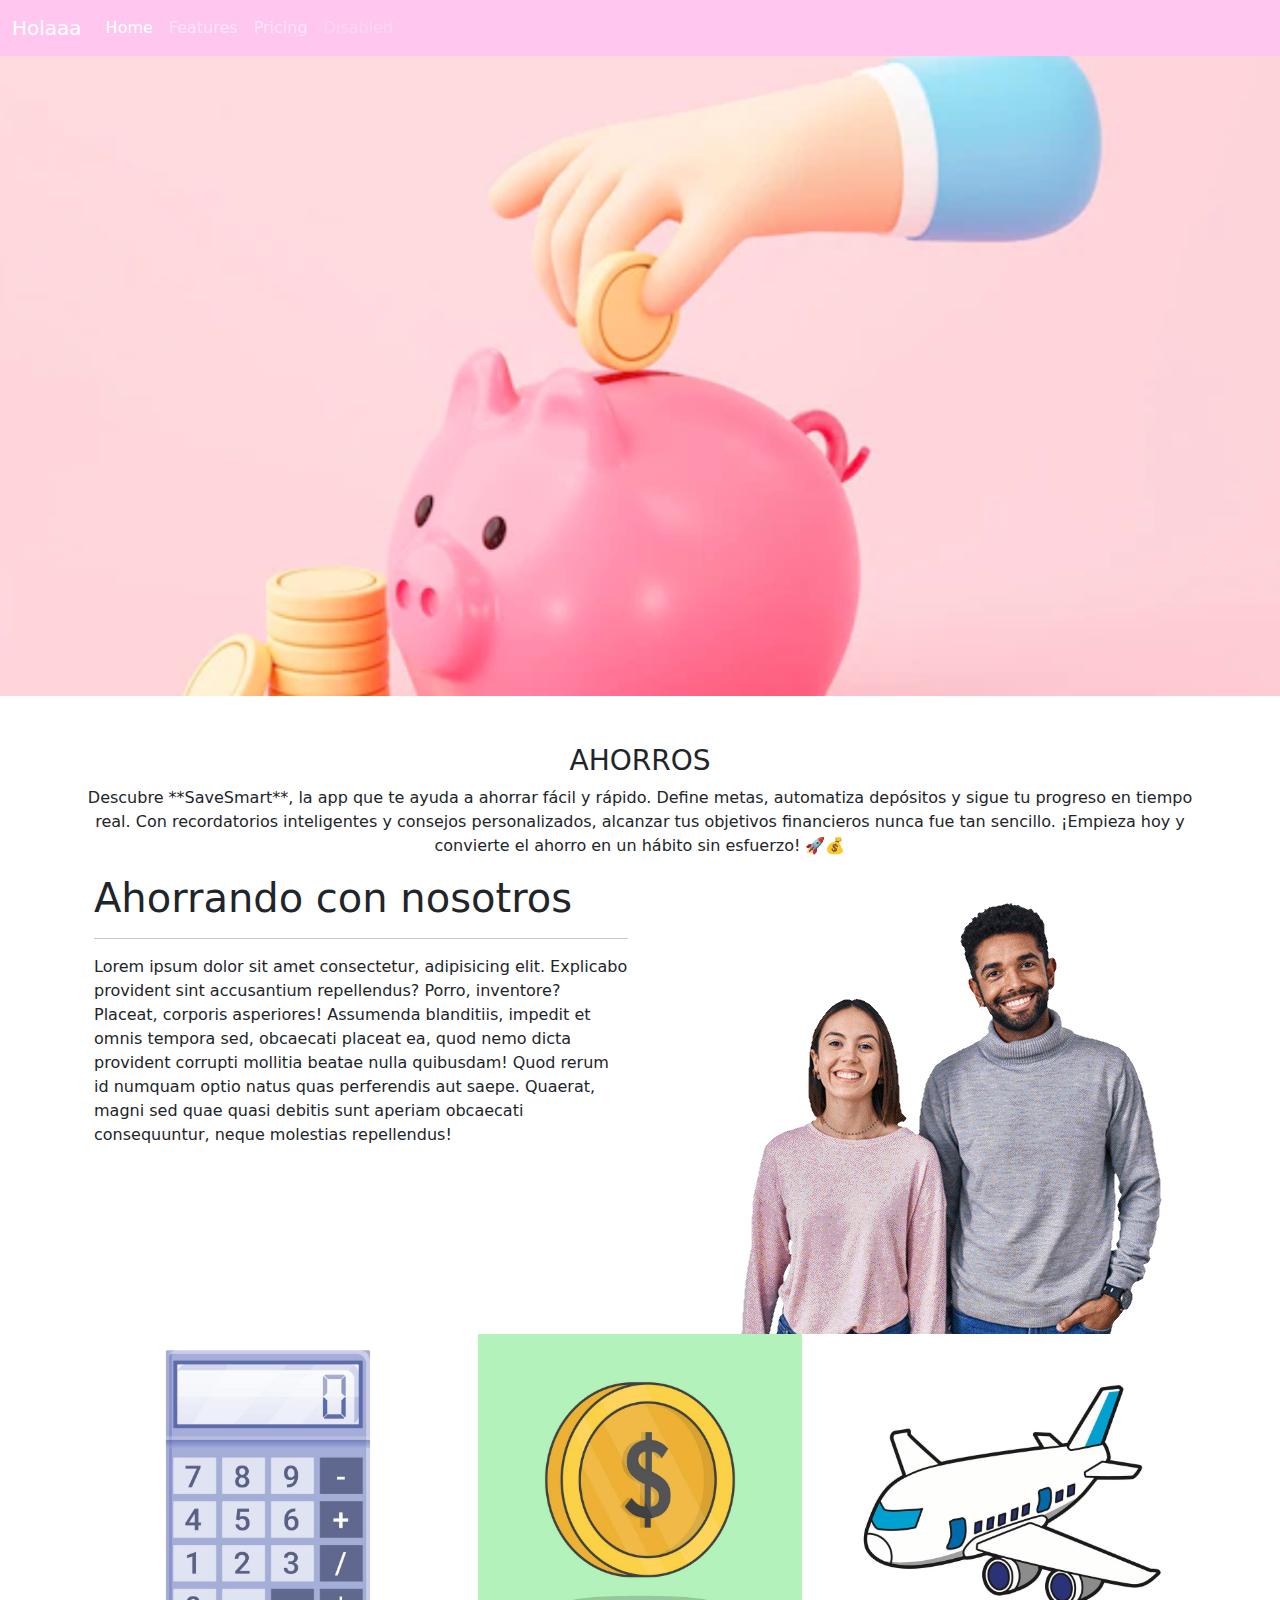
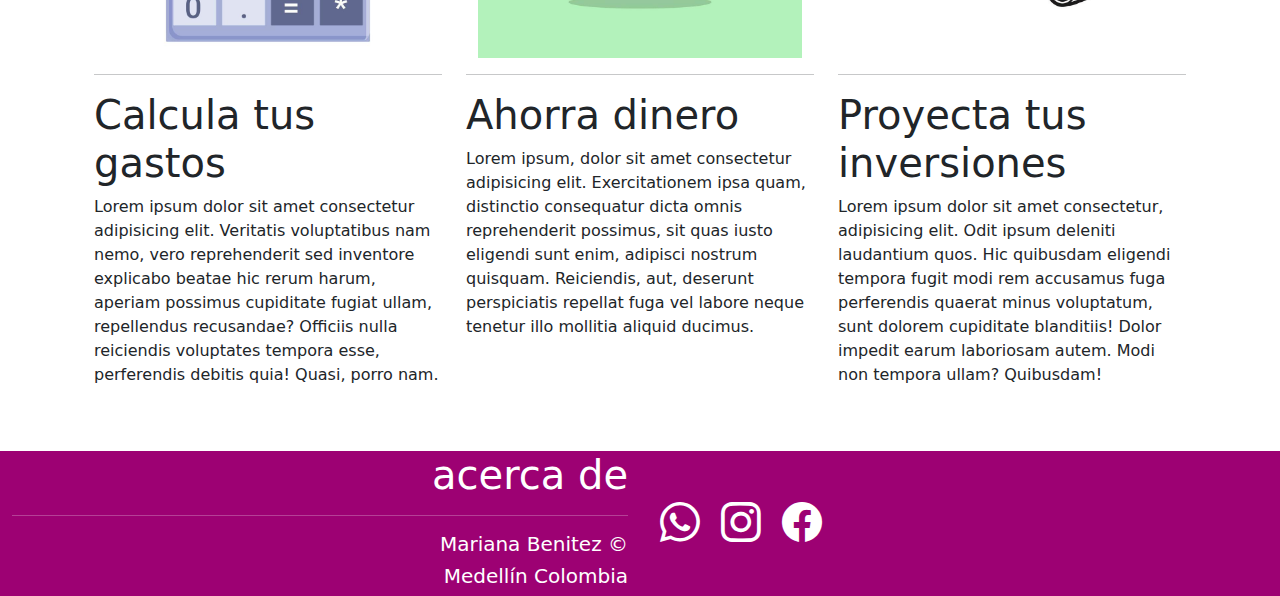
<file: index.html>
<!DOCTYPE html>
<html lang="en">
<head>
    <meta charset="UTF-8">
    <meta name="viewport" content="width=device-width, initial-scale=1.0">
    <title>Document</title>
    <link href="https://cdn.jsdelivr.net/npm/bootstrap@5.3.3/dist/css/bootstrap.min.css" rel="stylesheet" integrity="sha384-QWTKZyjpPEjISv5WaRU9OFeRpok6YctnYmDr5pNlyT2bRjXh0JMhjY6hW+ALEwIH" crossorigin="anonymous">
    <link rel="stylesheet" href="./estilos.css">
    <link rel="stylesheet" href="https://cdn.jsdelivr.net/npm/bootstrap-icons@1.11.3/font/bootstrap-icons.min.css">
</head>
<body>

    <header>
        <nav class="navbar navbar-expand-lg menu navbar-dark">
            <div class="container-fluid">
              <a class="navbar-brand" href="#">Holaaa</a>
              <button class="navbar-toggler" type="button" data-bs-toggle="collapse" data-bs-target="#navbarNav" aria-controls="navbarNav" aria-expanded="false" aria-label="Toggle navigation">
                <span class="navbar-toggler-icon"></span>
              </button>
              <div class="collapse navbar-collapse" id="navbarNav">
                <ul class="navbar-nav">
                  <li class="nav-item">
                    <a class="nav-link active" aria-current="page" href="#">Home</a>
                  </li>
                  <li class="nav-item">
                    <a class="nav-link" href="#">Features</a>
                  </li>
                  <li class="nav-item">
                    <a class="nav-link" href="#">Pricing</a>
                  </li>
                  <li class="nav-item">
                    <a class="nav-link disabled" aria-disabled="true">Disabled</a>
                  </li>
                </ul>
              </div>
            </div>
          </nav>
    </header>
    <main>
        <section class="fondo">

        </section>
        <section class="container mt-5 mb-5">
            <div class="row text-center">
                <div class="col-12">
                    <h3>AHORROS</h3>
                    <p>Descubre **SaveSmart**, la app que te ayuda a ahorrar fácil y rápido. Define metas, automatiza depósitos y sigue tu progreso en tiempo real. Con recordatorios inteligentes y consejos personalizados, alcanzar tus objetivos financieros nunca fue tan sencillo. ¡Empieza hoy y convierte el ahorro en un hábito sin esfuerzo! 🚀💰</p>
                </div>

            </div>

            <Section class="container">
              <div class="row">
                <div class="col-6"><h1>Ahorrando con nosotros</h1>
                <hr>
                <p>Lorem ipsum dolor sit amet consectetur, adipisicing elit. Explicabo provident sint accusantium repellendus? Porro, inventore? Placeat, corporis asperiores! Assumenda blanditiis, impedit et omnis tempora sed, obcaecati placeat ea, quod nemo dicta provident corrupti mollitia beatae nulla quibusdam! Quod rerum id numquam optio natus quas perferendis aut saepe. Quaerat, magni sed quae quasi debitis sunt aperiam obcaecati consequuntur, neque molestias repellendus!
                </p>
              </div>                
              <div class="col-6">
               <img src="/img/personas.png">
              </div>
              </div>
            </Section>
          <section class="container">
            <div class="row">
            <div class="col-4">
              <img src="/img/calculadora2.jpg" class="container-fluid">
              <hr>
              <H1>Calcula tus gastos</H1>
              <p>Lorem ipsum dolor sit amet consectetur adipisicing elit. Veritatis voluptatibus nam nemo, vero reprehenderit sed inventore explicabo beatae hic rerum harum, aperiam possimus cupiditate fugiat ullam, repellendus recusandae? Officiis nulla reiciendis voluptates tempora esse, perferendis debitis quia! Quasi, porro nam.</p>
            </div>
            <div class="col-4">
              <img src="/img/Moneda.jpg" class="container-fluid">
              <hr>
              <H1>Ahorra dinero</H1>
              <p>Lorem ipsum, dolor sit amet consectetur adipisicing elit. Exercitationem ipsa quam, distinctio consequatur dicta omnis reprehenderit possimus, sit quas iusto eligendi sunt enim, adipisci nostrum quisquam. Reiciendis, aut, deserunt perspiciatis repellat fuga vel labore neque tenetur illo mollitia aliquid ducimus.</p>
            </div>
            <div class="col-4">
              <img src="/img/avion.jpg" class="container-fluid">
              <hr>
              <h1>Proyecta tus inversiones</h1>
              <p>Lorem ipsum dolor sit amet consectetur, adipisicing elit. Odit ipsum deleniti laudantium quos. Hic quibusdam eligendi tempora fugit modi rem accusamus fuga perferendis quaerat minus voluptatum, sunt dolorem cupiditate blanditiis! Dolor impedit earum laboriosam autem. Modi non tempora ullam? Quibusdam!</p>
            </div>
          </div>
          </section>

        </section>
        <link rel="stylesheet" href="https://cdn.jsdelivr.net/npm/bootstrap-icons@1.11.3/font/bootstrap-icons.min.css">
    </main>
    <footer>
      <section class="container-fluid text-white colorfooter">
        <div class="row">
          <div class="col-6 text-end">
            <h1>acerca de</h1>
            <hr>
            <h5>Mariana Benitez &copy;</h5>
            <h5>Medellín Colombia</h5>
          </div>
          <div class="col-6 align-self-center">
            <i class="bi bi-whatsapp fs-1 me-2 ms-2"></i>
            <i class="bi bi-instagram fs-1 me-2 ms-2"></i>
            <i class="bi bi-facebook fs-1 me-2 ms-2"></i>
          </div>
        </div>

      </section>
    </footer>
</body>
</html>
</file>
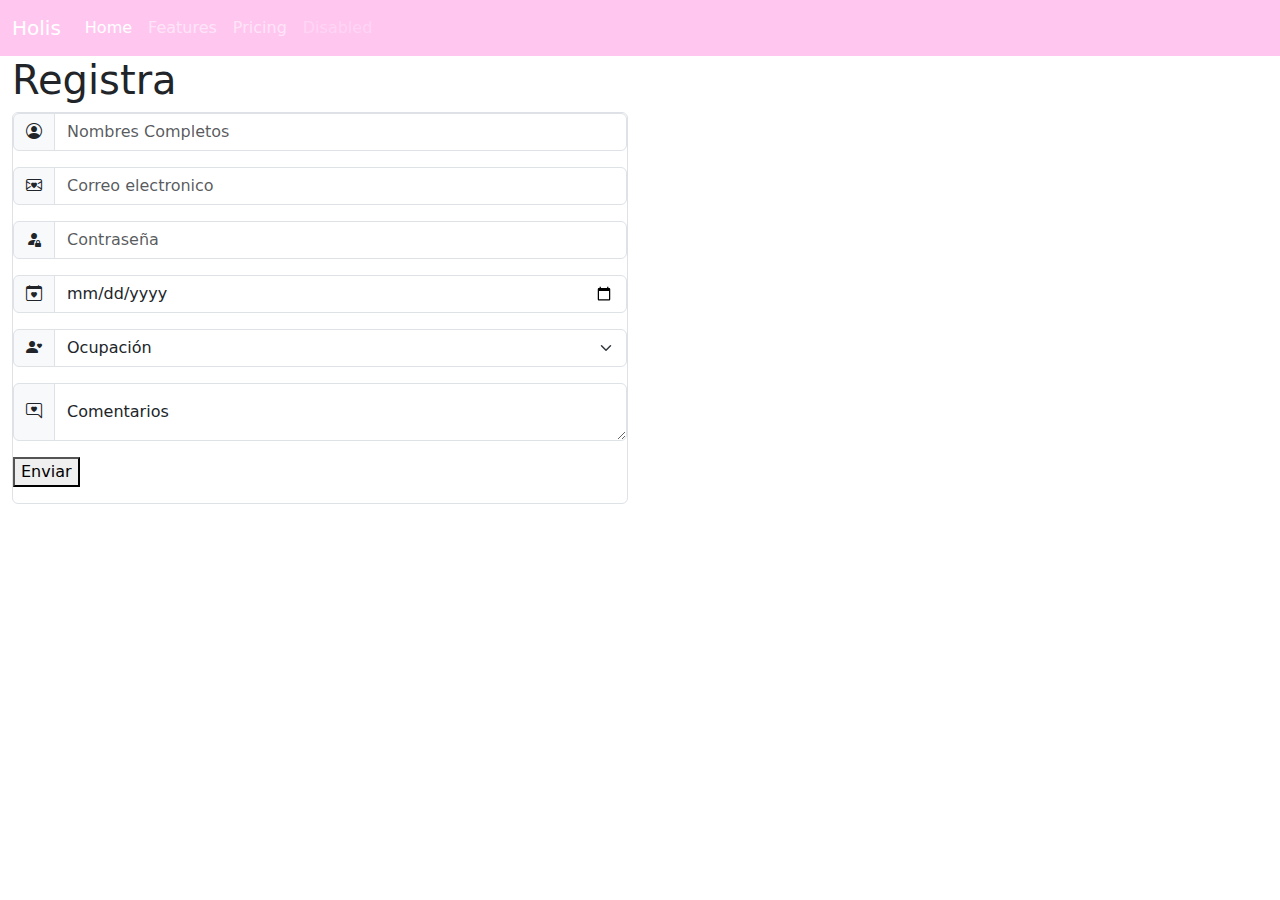
<file: registro.html>
<!DOCTYPE html>
<html lang="en">
<head>
    <meta charset="UTF-8">
    <meta name="viewport" content="width=device-width, initial-scale=1.0">
    <title>Document</title>
    <link href="https://cdn.jsdelivr.net/npm/bootstrap@5.3.3/dist/css/bootstrap.min.css" rel="stylesheet" integrity="sha384-QWTKZyjpPEjISv5WaRU9OFeRpok6YctnYmDr5pNlyT2bRjXh0JMhjY6hW+ALEwIH" crossorigin="anonymous">
    <link rel="stylesheet" href="https://cdn.jsdelivr.net/npm/bootstrap-icons@1.11.3/font/bootstrap-icons.min.css">
    <link rel="stylesheet" href="./estilos.css">
</head>
<body>
    <header>
        <nav class="navbar navbar-expand-lg menu navbar-dark">
            <div class="container-fluid">
              <a class="navbar-brand" href="#">Holis</a>
              <button class="navbar-toggler" type="button" data-bs-toggle="collapse" data-bs-target="#navbarNav" aria-controls="navbarNav" aria-expanded="false" aria-label="Toggle navigation">
                <span class="navbar-toggler-icon"></span>
              </button>
              <div class="collapse navbar-collapse" id="navbarNav">
                <ul class="navbar-nav">
                  <li class="nav-item">
                    <a class="nav-link active" aria-current="page" href="#">Home</a>
                  </li>
                  <li class="nav-item">
                    <a class="nav-link" href="#">Features</a>
                  </li>
                  <li class="nav-item">
                    <a class="nav-link" href="#">Pricing</a>
                  </li>
                  <li class="nav-item">
                    <a class="nav-link disabled" aria-disabled="true">Disabled</a>
                  </li>
                </ul>
              </div>
            </div>
          </nav>
    </header>
    <main>
        <section class="container-fluid">
            <div class="row">
                <div class="col-6">
                    <h1>Registra</h1>
                    <form class="p5 border rounded">
                        <div class="input-group mb-3">
                            <span class="input-group-text">
                                <i class="bi bi-person-circle"></i>
                            </span>
                            <input type="text" class="form-control" placeholder="Nombres Completos">
                          </div>
                          <div class="input-group mb-3">
                            <span class="input-group-text">
                                <i class="bi bi-envelope-heart"></i>
                            </span>
                            <input type="email" class="form-control" placeholder="Correo electronico">
                          </div>
                          <div class="input-group mb-3">
                            <span class="input-group-text">
                                <i class="bi bi-person-fill-lock"></i>
                            </span>
                            <input type="password" class="form-control" placeholder="Contraseña">
                          </div>
                          <div class="input-group mb-3">
                            <span class="input-group-text">
                                <i class="bi bi-calendar-heart"></i>
                            </span>
                            <input type="date" class="form-control" placeholder="Fecha nacimiento">
                          </div>
                          <div class="input-group mb-3">
                            <span class="input-group-text">
                                <i class="bi bi-person-heart"></i>
                            </span>        
                            <select class="form-select" aria-label="Default select example">
                                <option selected>Ocupación</option>
                                <option value="1">Estudiante</option>
                                <option value="2">Empleado</option>
                                <option value="3">Desempleado</option>
                              </select>                   
                          </div>
                          <div class="input-group mb-3">
                            <span class="input-group-text">
                                <i class="bi bi-chat-right-heart"></i>
                            </span>
                            <div class="form-floating">
                                <textarea class="form-control" placeholder="Leave a comment here" id="floatingTextarea"></textarea>
                                <label for="floatingTextarea">Comentarios</label>
                              </div>                                    
                          </div>


                          <button class="btn-outline primary mb-3">Enviar</button>

                          
                    </form>
                </div>
                <div class="col-6"></div>
            </div>
        </section>
    </main>
    <footer></footer>
    
</body>
</html>
</file>
<file: estilos.css>
.fondo{
    background-image: url("./img/alcancia.png");
    padding: 25%;
    background-position: top center;
    background-size: cover;
    background-attachment: fixed;
}
.menu{
    background-color: #FFC7F0;
}

.colorfooter{
    background-color: #9D0173;
}
</file>
